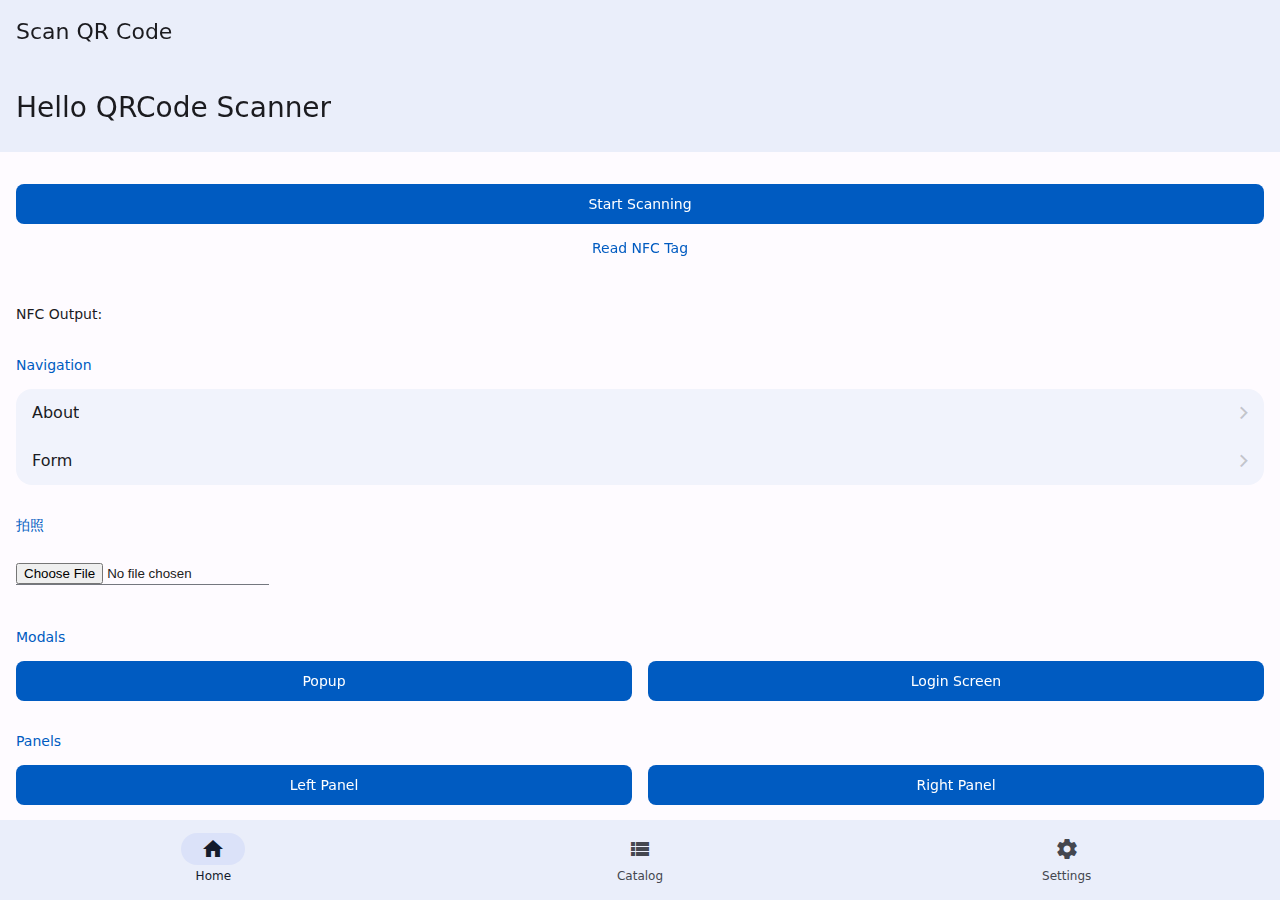
<file: index-pwa.html>
<!DOCTYPE html>
<html>
<head>
  <meta charset="utf-8">
  <!--
  Customize this policy to fit your own app's needs. For more guidance, please refer to the docs:
      https://cordova.apache.org/docs/en/latest/
  Some notes:
    * https://ssl.gstatic.com is required only on Android and is needed for TalkBack to function properly
    * Disables use of inline scripts in order to mitigate risk of XSS vulnerabilities. To change this:
      * Enable inline JS: add 'unsafe-inline' to default-src
  -->
  <meta http-equiv="Content-Security-Policy" content="default-src * 'self' 'unsafe-inline' 'unsafe-eval' data: content:">
  <meta name="viewport" content="width=device-width, initial-scale=1, maximum-scale=1, minimum-scale=1, user-scalable=no, viewport-fit=cover">

  <meta name="theme-color" content="#fff">
  <meta name="format-detection" content="telephone=no">
  <meta name="msapplication-tap-highlight" content="no">
  <title>HelloPWA</title>
  
  <meta name="apple-mobile-web-app-capable" content="yes">
  <meta name="apple-mobile-web-app-status-bar-style" content="black-translucent">
  <link rel="apple-touch-icon" href="icons/apple-touch-icon.png">
  <link rel="icon" href="icons/favicon.png">
  <link rel="manifest" href="./assets/manifest-JTjOOP_Q.json">
  
  <!-- built styles file will be auto injected -->
  <script type="module" crossorigin src="./assets/index-DdwNBRhj.js"></script>
  <link rel="stylesheet" crossorigin href="./assets/index-BjpLy5vT.css">
</head>
<body>
  <div id="app"></div>
  
</body>
</html>
</file>
